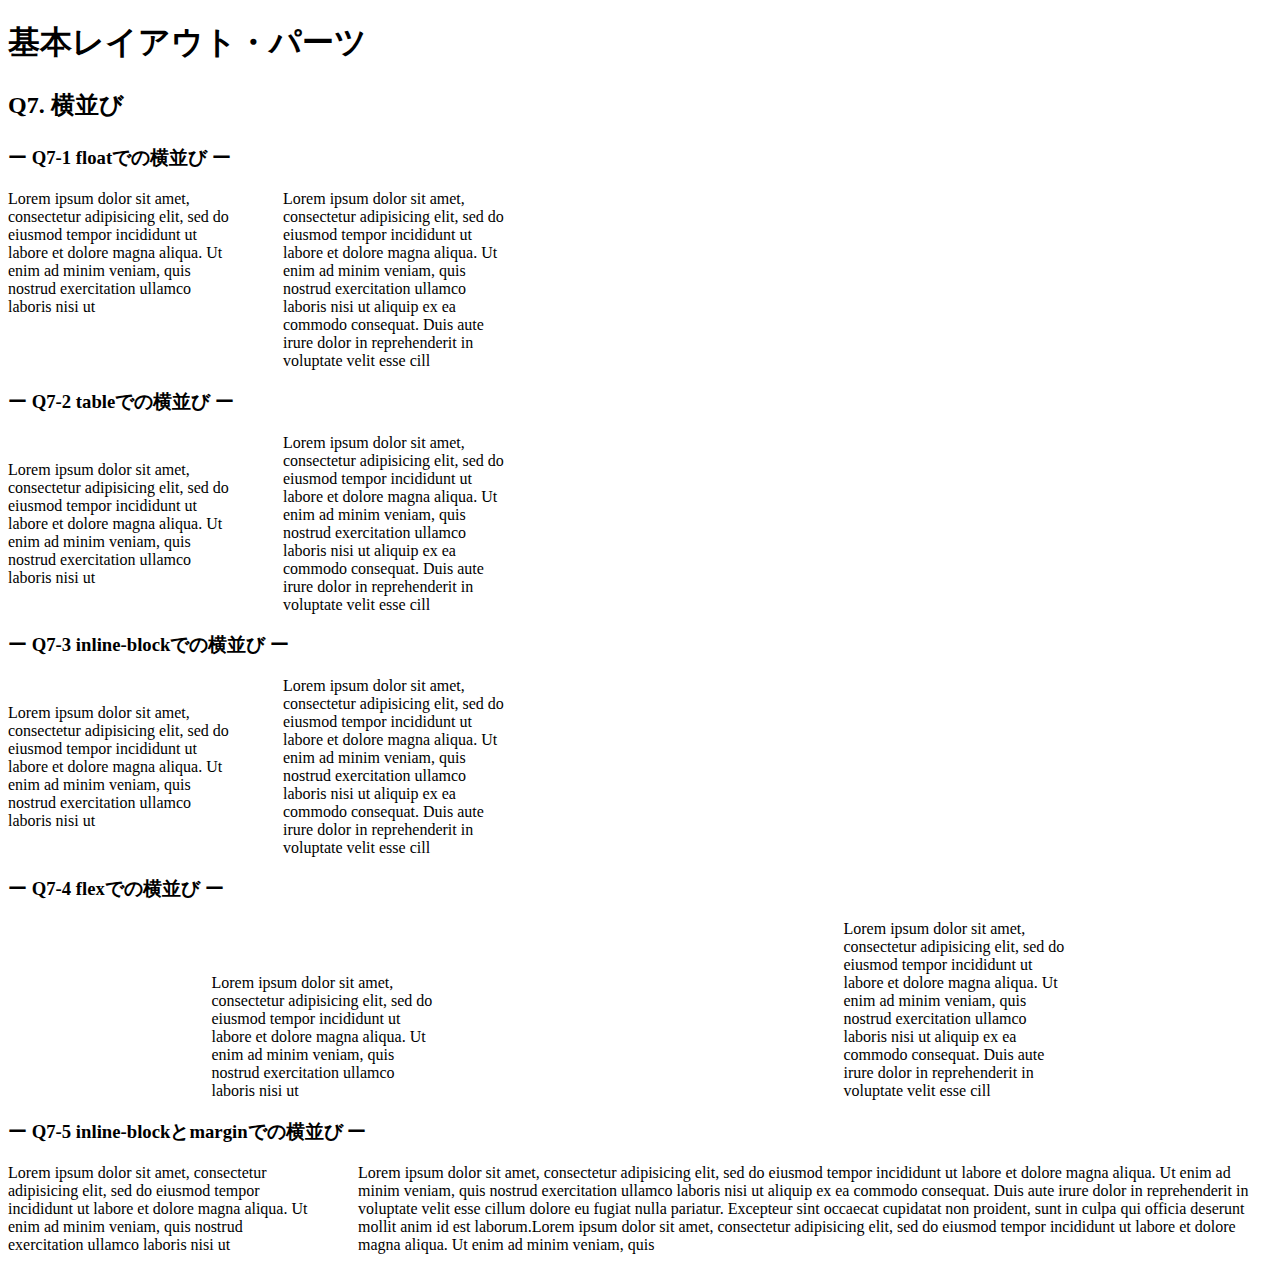
<file: layout_parts/q7/index.html>
<!DOCTYPE html>
<html>
  <head>
    <meta charset="utf-8">
    <meta http-equiv="X-UA-Compatible" content="IE=edge">
    <meta name="viewport" content="width=device-width, initial-scale=1.0, maximum-scale=1.0, user-scalable=no">
    <meta name="format-detection" content="telephone=no">
    <title>基本レイアウト・パーツ</title>
    <link rel="stylesheet" href="http://gizumo-inc.github.io/sample/front-lesson/layout_parts_new/assets/css/reset.css">
    <link rel="stylesheet" href="http://gizumo-inc.github.io/sample/front-lesson/layout_parts_new/assets/css/base.css">
    <link rel="stylesheet" href="css/style.css">
  </head>
  <body>
    <div class="wrapper">
      <h1 class="title">基本レイアウト・パーツ</h1>
      <h2 class="headline">
        <p class="headline__text">Q7. 横並び</p>
      </h2>
      <div class="box">
        <div class="box__inner">
          <h3 class="box__headline">
            <p class="box__headline__text">ー Q7-1 floatでの横並び ー</p>
          </h3>
          <!-- Q7の回答はここに書いてね -->
          <!-- すでについてるクラスにはstyleを指定しない。styleをつける場合は自分で新たにクラスをつけること -->
          <!-- 新たにタグは追加しなくてもできます。 -->
          <div class="q7 q7--float side side--float">
            <div class="q7__inner side__inner clearfix">
              <div class="q7__box side__box">
                Lorem ipsum dolor sit amet, consectetur adipisicing elit, sed do eiusmod tempor incididunt ut labore et dolore magna aliqua. Ut enim ad minim veniam, quis nostrud exercitation ullamco laboris nisi ut
              </div>
              <div class="q7__box side__box">
                Lorem ipsum dolor sit amet, consectetur adipisicing elit, sed do eiusmod tempor incididunt ut labore et dolore magna aliqua. Ut enim ad minim veniam, quis nostrud exercitation ullamco laboris nisi ut aliquip ex ea commodo consequat. Duis aute irure dolor in reprehenderit in voluptate velit esse cill
              </div>
            </div>
          </div>
          <!-- Q7の回答はここに書いてね -->
        </div>

        <div class="box__inner">
          <h3 class="box__headline">
            <p class="box__headline__text">ー Q7-2 tableでの横並び ー</p>
          </h3>
          <!-- Q7の回答はここに書いてね -->
          <!-- すでについてるクラスにはstyleを指定しない。styleをつける場合は自分で新たにクラスをつけること -->
          <!-- 新たにタグは追加しなくてもできます。 -->
          <div class="q7 q7--table side side--table">
            <div class="q7__inner side__inner">
              <div class="q7__box side__box">
                <div class="q7__box__text side__box__text">
                  Lorem ipsum dolor sit amet, consectetur adipisicing elit, sed do eiusmod tempor incididunt ut labore et dolore magna aliqua. Ut enim ad minim veniam, quis nostrud exercitation ullamco laboris nisi ut
                </div>
              </div>
              <div class="q7__box side__box">
                <div class="q7__box__text side__box__text">
                  Lorem ipsum dolor sit amet, consectetur adipisicing elit, sed do eiusmod tempor incididunt ut labore et dolore magna aliqua. Ut enim ad minim veniam, quis nostrud exercitation ullamco laboris nisi ut aliquip ex ea commodo consequat. Duis aute irure dolor in reprehenderit in voluptate velit esse cill
                </div>
              </div>
            </div>
          </div>
          <!-- Q7の回答はここに書いてね -->
        </div>

        <div class="box__inner">
          <h3 class="box__headline">
            <p class="box__headline__text">ー Q7-3 inline-blockでの横並び ー</p>
          </h3>
          <!-- Q7の回答はここに書いてね -->
          <!-- すでについてるクラスにはstyleを指定しない。styleをつける場合は自分で新たにクラスをつけること -->
          <!-- 新たにタグは追加しなくてもできます。 -->
          <div class="q7 q7--inlineblock side side--inlineblock">
            <div class="q7__inner side__inner">
              <div class="q7__box side__box">
                Lorem ipsum dolor sit amet, consectetur adipisicing elit, sed do eiusmod tempor incididunt ut labore et dolore magna aliqua. Ut enim ad minim veniam, quis nostrud exercitation ullamco laboris nisi ut
              </div>
              <div class="q7__box side__box">
                Lorem ipsum dolor sit amet, consectetur adipisicing elit, sed do eiusmod tempor incididunt ut labore et dolore magna aliqua. Ut enim ad minim veniam, quis nostrud exercitation ullamco laboris nisi ut aliquip ex ea commodo consequat. Duis aute irure dolor in reprehenderit in voluptate velit esse cill
              </div>
            </div>
          </div>
          <!-- Q7の回答はここに書いてね -->
        </div>

        <div class="box__inner">
          <h3 class="box__headline">
            <p class="box__headline__text">ー Q7-4 flexでの横並び ー</p>
          </h3>
          <!-- Q7の回答はここに書いてね -->
          <!-- すでについてるクラスにはstyleを指定しない。styleをつける場合は自分で新たにクラスをつけること -->
          <!-- 新たにタグは追加しなくてもできます。 -->
          <div class="q7 q7--flex side side--flex">
            <div class="q7__inner side__inner">
              <div class="q7__box side__box">
                Lorem ipsum dolor sit amet, consectetur adipisicing elit, sed do eiusmod tempor incididunt ut labore et dolore magna aliqua. Ut enim ad minim veniam, quis nostrud exercitation ullamco laboris nisi ut
              </div>
              <div class="q7__box side__box">
                Lorem ipsum dolor sit amet, consectetur adipisicing elit, sed do eiusmod tempor incididunt ut labore et dolore magna aliqua. Ut enim ad minim veniam, quis nostrud exercitation ullamco laboris nisi ut aliquip ex ea commodo consequat. Duis aute irure dolor in reprehenderit in voluptate velit esse cill
              </div>
            </div>
          </div>
          <!-- Q7の回答はここに書いてね -->
        </div>

        <div class="box__inner">
          <h3 class="box__headline">
            <p class="box__headline__text">ー Q7-5 inline-blockとmarginでの横並び ー</p>
          </h3>
          <!-- Q7の回答はここに書いてね -->
          <!-- すでについてるクラスにはstyleを指定しない。styleをつける場合は自分で新たにクラスをつけること -->
          <!-- 新たにタグは追加しなくてもできます。 -->
          <div class="q7 q7--margin side side--margin">
            <div class="q7__inner is-full side__inner full">
              <div class="q7__box side__box is-stable">
                <div class="q7__box__text side__box__text">
                  Lorem ipsum dolor sit amet, consectetur adipisicing elit, sed do eiusmod tempor incididunt ut labore et dolore magna aliqua. Ut enim ad minim veniam, quis nostrud exercitation ullamco laboris nisi ut
                </div>
              </div>
              <div class="q7__box side__box is-flexible">
                <div class="q7__box__text side__box__text">
                  Lorem ipsum dolor sit amet, consectetur adipisicing elit, sed do eiusmod tempor incididunt ut labore et dolore magna aliqua. Ut enim ad minim veniam, quis nostrud exercitation ullamco laboris nisi ut aliquip ex ea commodo consequat. Duis aute irure dolor in reprehenderit in voluptate velit esse cillum dolore eu fugiat nulla pariatur. Excepteur sint occaecat cupidatat non proident, sunt in culpa qui officia deserunt mollit anim id est laborum.Lorem ipsum dolor sit amet, consectetur adipisicing elit, sed do eiusmod tempor incididunt ut labore et dolore magna aliqua. Ut enim ad minim veniam, quis
                </div>
              </div>
            </div>
          </div>
          <!-- Q7の回答はここに書いてね -->
        </div>
      </div>
    </div>
  </body>
</html>
</file>
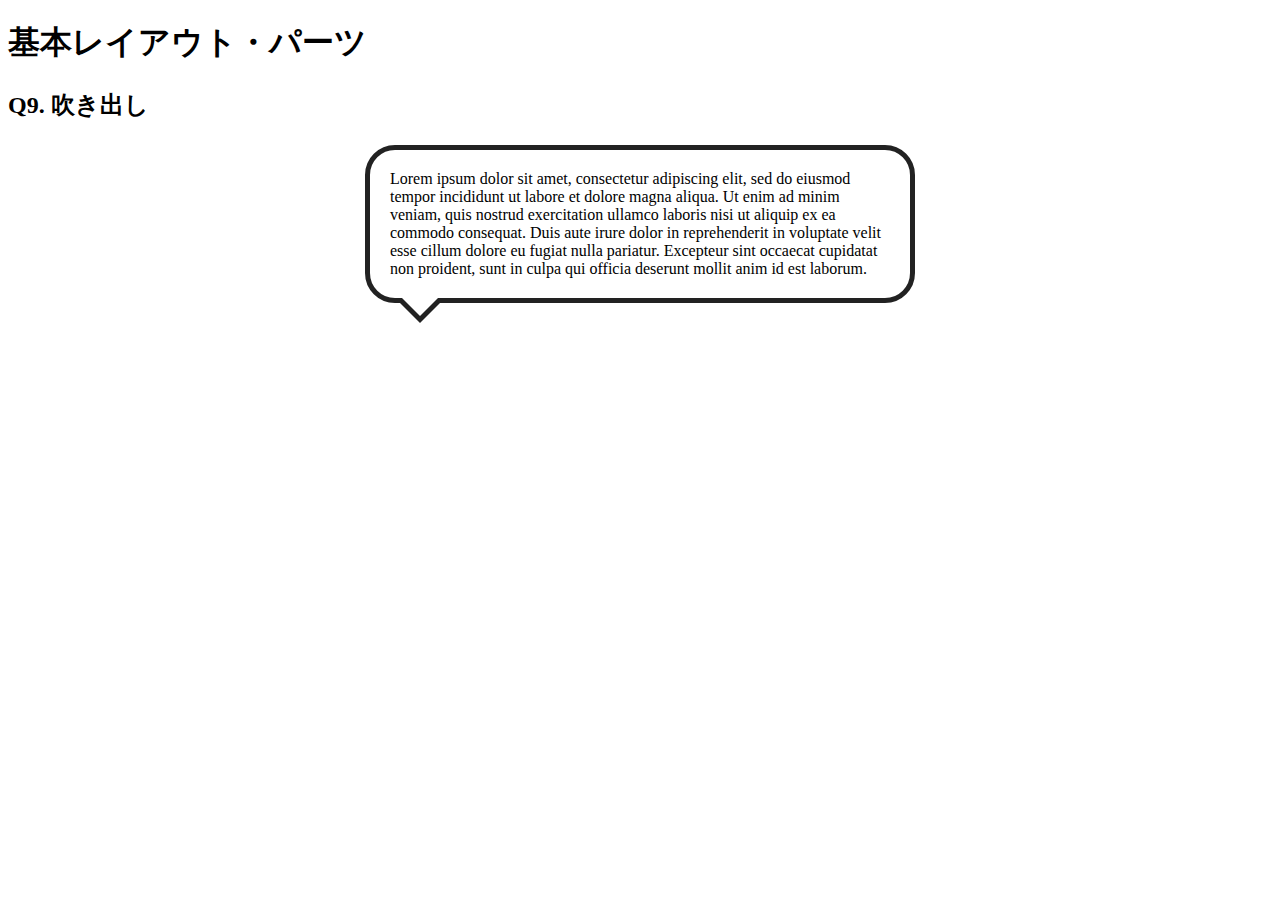
<file: layout_parts/q9/index.html>
<!DOCTYPE html>
<html>
  <head>
    <meta charset="utf-8">
    <meta http-equiv="X-UA-Compatible" content="IE=edge">
    <meta name="viewport" content="width=device-width, initial-scale=1.0, maximum-scale=1.0, user-scalable=no">
    <meta name="format-detection" content="telephone=no">
    <title>基本レイアウト・パーツ</title>
    <link rel="stylesheet" href="http://gizumo-inc.github.io/sample/front-lesson/layout_parts_new/assets/css/reset.css">
    <link rel="stylesheet" href="http://gizumo-inc.github.io/sample/front-lesson/layout_parts_new/assets/css/base.css">
    <link rel="stylesheet" href="css/style.css">
  </head>
  <body>
    <div class="wrapper">
      <h1 class="title">基本レイアウト・パーツ</h1>
      <h2 class="headline">
        <p class="headline__text">Q9. 吹き出し</p>
      </h2>
      <div class="box">
        <!-- 回答はクラスq9の要素の中に書いてね -->
        <!-- すでについてるクラスにはstyleを指定しない。styleをつける場合は自分で新たにクラスをつけること -->
        <div class="q9">
          <div class="q9__balloon">
            Lorem ipsum dolor sit amet, consectetur adipiscing elit, sed do eiusmod tempor incididunt ut labore et dolore magna aliqua. Ut enim ad minim veniam, quis nostrud exercitation ullamco laboris nisi ut aliquip ex ea commodo consequat. Duis aute irure dolor in reprehenderit in voluptate velit esse cillum dolore eu fugiat nulla pariatur. Excepteur sint occaecat cupidatat non proident, sunt in culpa qui officia deserunt mollit anim id est laborum.
          </div>
        </div>
        <!-- 回答はクラスq9の要素の中に書いてね -->
      </div>
    </div>
  </body>
</html>
</file>
<file: layout_parts/q7/css/style.css>
@charset "UTF-8";

/* 回答はここに書いてね */
.clearfix:after {
  display: block;
  content:"";
  clear:both;
}

.side .side__box{
  width:225px;
}
.side--float .side__box{
  float:left;
  margin-left: 50px;
  font-size:16px;
  box-sizing: border-box;
}
.side--float .side__box:first-child{
  margin-left: 0;
}

.side--table .side__inner{
  display:table;
}
.side--table .side__box{
  display:table-cell;
  padding-left: 50px;
  vertical-align: middle;
}
.side--table .side__box:first-child{
  padding-left: 0;
}
.side--table .side__box__text{
  font-size: 16px;
}

.side--inlineblock .side__inner {
  font-size: 0;
}
.side--inlineblock .side__box {
  display: inline-block;
  margin-left:50px;
  font-size:16px;
  vertical-align: middle;
  box-sizing: border-box;
}
.side--inlineblock .side__box:first-child{
  margin-left: 0;
}

.side--flex .side__inner{
  display:flex;
  justify-content: space-around;
  align-items:flex-end;
}
.side--flex .side__box{
  font-size:16px;
  vertical-align:middle;
  box-sizing:border-box;
}

.side--margin .side__inner{
  font-size:0;
}
.side--margin .side__box{
  vertical-align: top;
}
.side--margin .side__box.is-stable{
  display:inline-block;
  width:300px;
}
.side--margin .side__box.is-flexible{
  display: inline-block;
  width:100%;
  margin-left: -300px;
  padding-left: 350px;
  box-sizing: border-box;
}
.side--margin .side__box__text{
  font-size:16px;
}
</file>
<file: layout_parts/q9/css/style.css>
@charset "UTF-8";

/* 回答はここに書いてね */
.q9__balloon {
  position: relative;
  width: 500px;
  padding: 20px;
  margin: 0 auto;
  border: 5px solid #222;
  border-radius: 30px;
}
.q9__balloon::before,
.q9__balloon::after{
  position: absolute;
  bottom: 0;
  left: 0;
  width: 0;
  height: 0;
  border: 20px solid transparent;
  content: "";
}
.q9__balloon::before{
  bottom: -45px;
  left: 30px;
  border-top-color: #222;
}
.q9__balloon::after {
  bottom: -38px;
  left: 30px;
  border-top-color: #fff;
}
/* 回答はここに書いてね */
</file>
